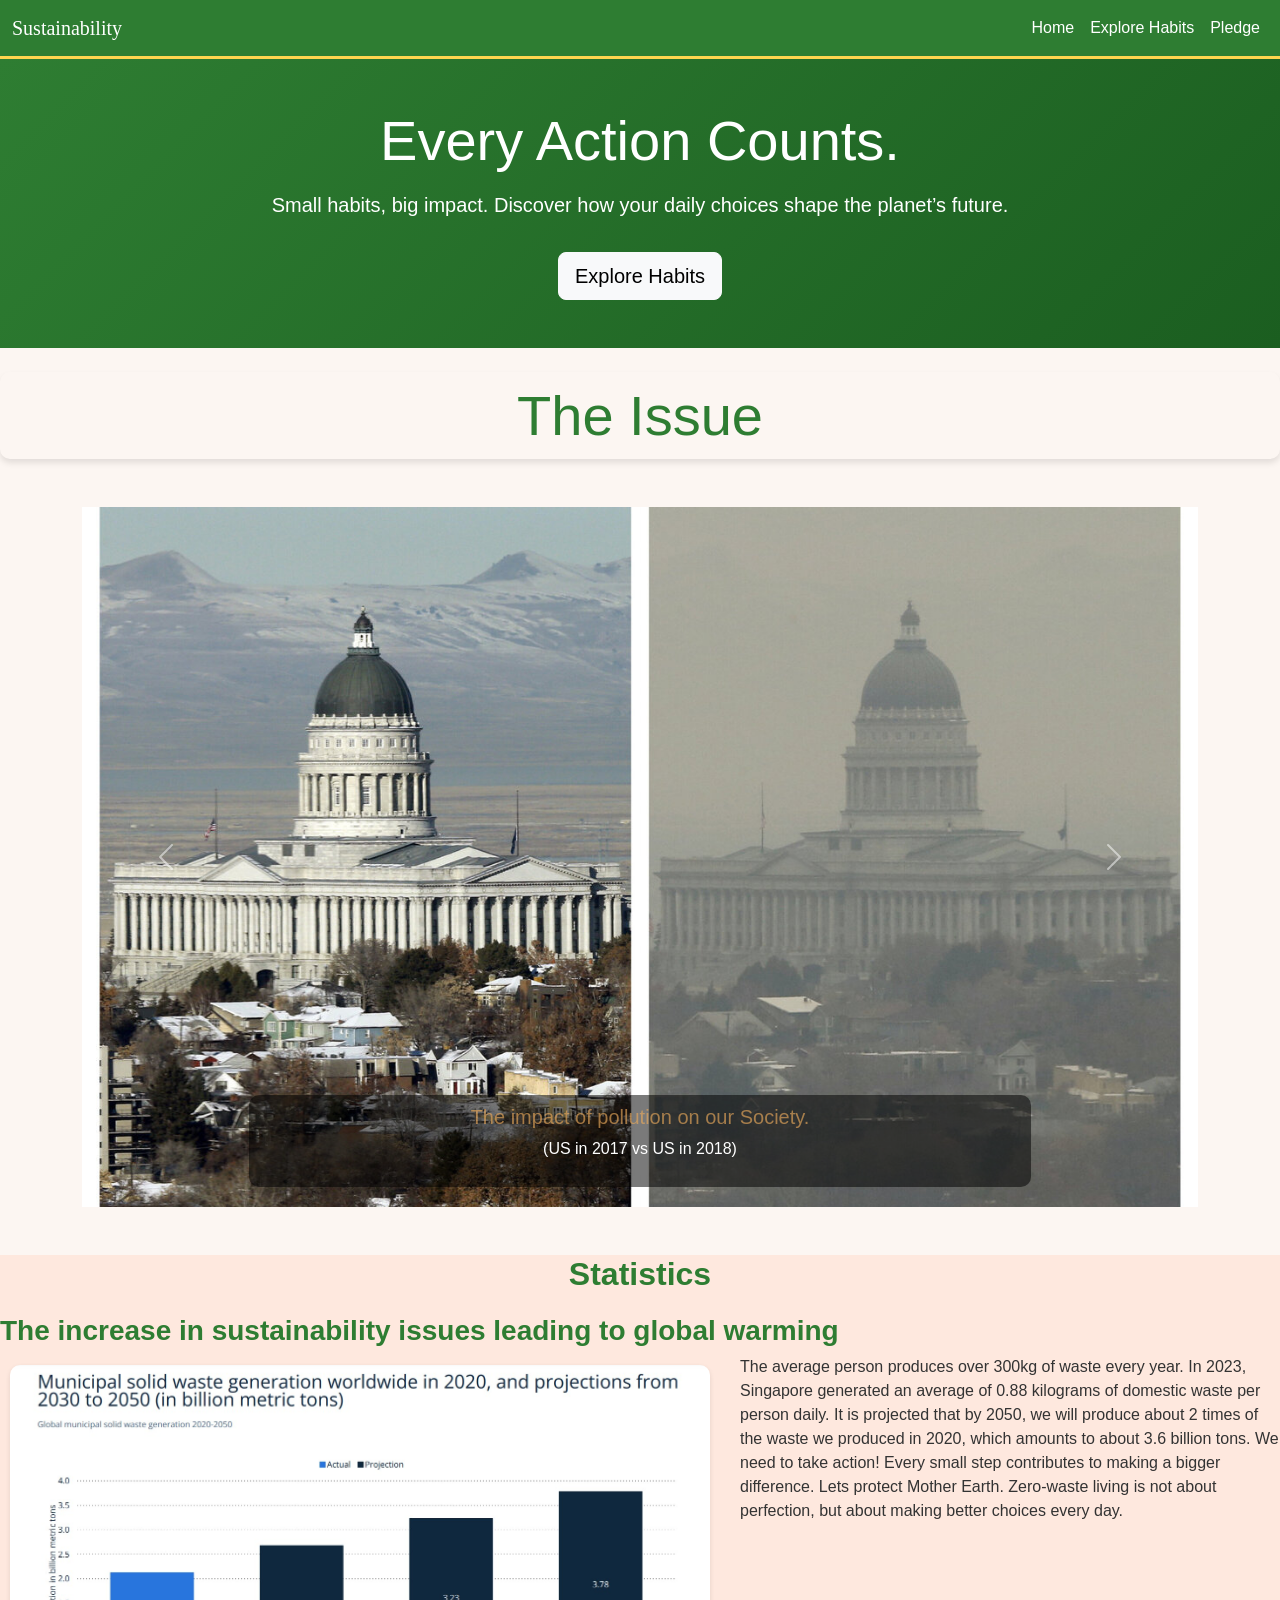
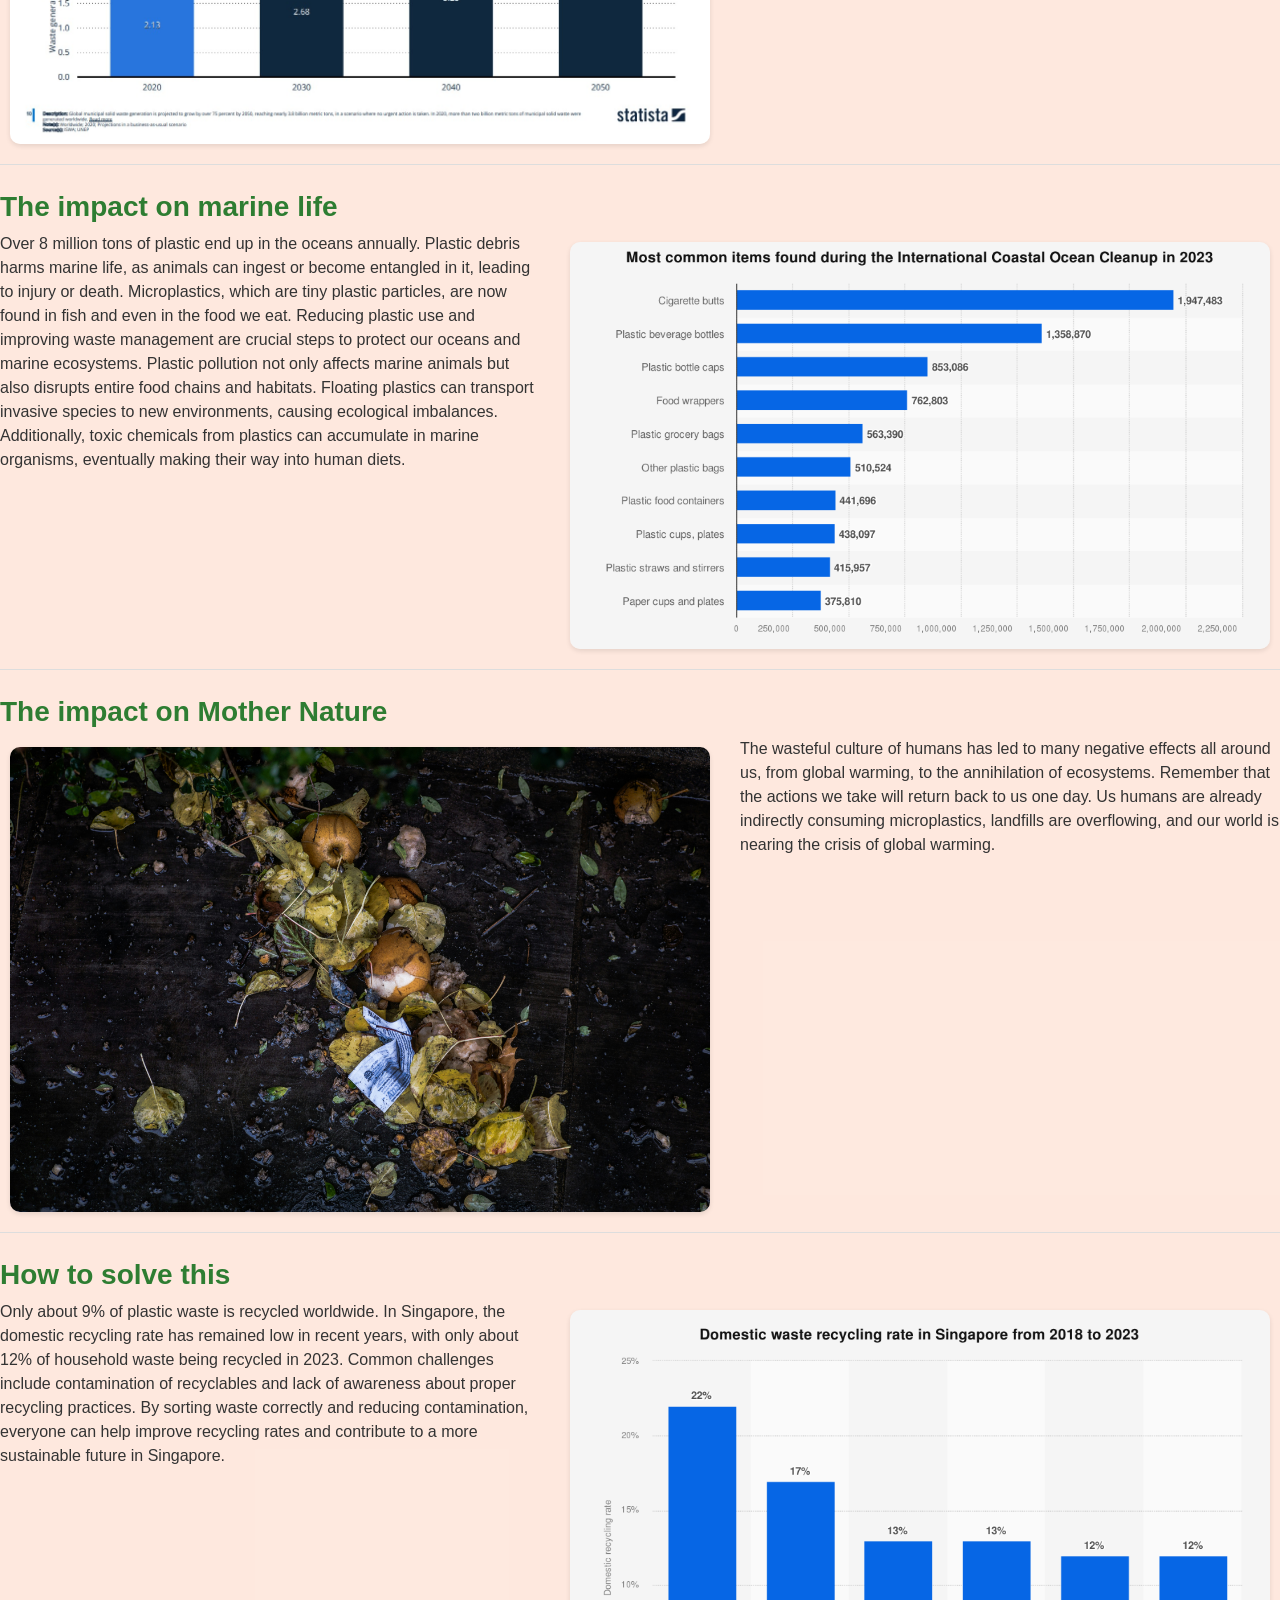
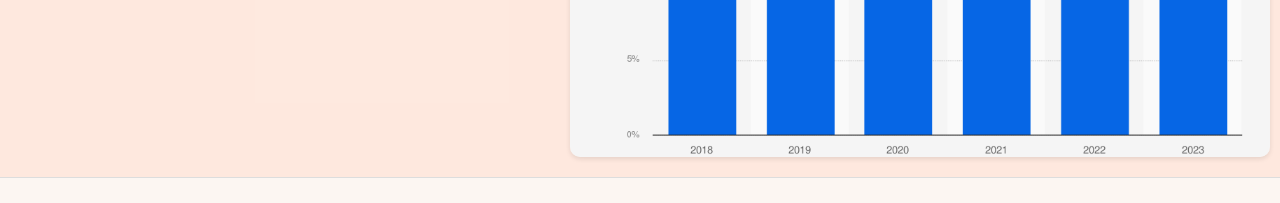
<file: index.html>
<!DOCTYPE html>
<html lang="en">

<head>
    <meta charset="UTF-8">
    <meta name="viewport" content="width=device-width, initial-scale=1.0">
    <title>Green Habits, Greener Future</title>
    <link href="https://cdn.jsdelivr.net/npm/bootstrap@5.3.7/dist/css/bootstrap.min.css" rel="stylesheet" integrity="sha384-LN+7fdVzj6u52u30Kp6M/trliBMCMKTyK833zpbD+pXdCLuTusPj697FH4R/5mcr" crossorigin="anonymous">
    <script src="https://cdn.jsdelivr.net/npm/bootstrap@5.3.7/dist/js/bootstrap.bundle.min.js" integrity="sha384-ndDqU0Gzau9qJ1lfW4pNLlhNTkCfHzAVBReH9diLvGRem5+R9g2FzA8ZGN954O5Q" crossorigin="anonymous"></script>
    <link href="css/styles.css" rel="stylesheet">
    <script src="js/script.js"></script>

</head>

<body>
    
    <!-- Navbar -->
    <nav class="navbar navbar-expand-lg navbar-dark">
        <div class="container-fluid">
            <a class="navbar-brand" href="index.html">Sustainability</a>
            <button class="navbar-toggler" type="button" data-bs-toggle="collapse" data-bs-target="#navbarNav" aria-controls="navbarNav" aria-expanded="false" aria-label="Toggle navigation">
                <span class="navbar-toggler-icon"></span>
            </button>
            <div class="collapse navbar-collapse" id="navbarNav">
                <ul class="navbar-nav ms-auto">
                    <li class="nav-item">
                        <a class="nav-link active"  href="index.html">Home</a>
                    </li>
                    <li class="nav-item">
                        <a class="nav-link" aria-current="page" href="info.html">Explore Habits</a>
                    </li>
                    <li class="nav-item">
                        <a class="nav-link" href="form.html">Pledge</a>
                    </li>
                </ul>
            </div>
        </div>
    </nav>

    <!-- Intro -->
    <header class="bg-success text-white text-center py-5">
        <h1 id="head">Every Action Counts.</h1>
        <div class="container">
            <p class="lead">Small habits, big impact. Discover how your daily choices shape the planet’s future.</p>
            <a href="info.html" class="btn btn-light btn-lg mt-3">Explore Habits</a>
        </div>
    </header>

    <!-- Carousel Title -->
    <h1 class="display-4 text-center my-4 carousel-heading">The Issue</h1>

    <!-- ImgCarousel -->
    <section class="container my-5">
        <div id="habitCarousel" class="carousel slide" data-bs-ride="carousel">
            <div class="carousel-inner">
                <div class="carousel-item active">
                    <img src="images/Pollution.jpg" class="d-block w-100" alt="Pollution impacts">
                    <!-- https://phys.org/news/2019-06-air-quality-years.html#google_vignette -->
                    <div class="carousel-caption d-none d-md-block">
                        <h5>The impact of pollution on our Society.</h5>
                        <p>(US in 2017 vs US in 2018)</p>
                    </div>
                </div>

                <div class="carousel-item">
                    <img src="images/ocean.jpg" class="d-block w-100" alt="Ocean Pollution">
                    <!--https://dam.mediacorp.sg/image/upload/s--PQ1yCxY5--/f_auto,q_auto/c_fill,g_auto,h_676,w_1200/v1/mediacorp/cna/image/2021-08/istock-1208182476.jpg?itok=pO4T1D5Q  -->
                    <div class="carousel-caption d-none d-md-block">
                        <h5>Impact on marine Ecosystems</h5>
                        <p>Pollution in Water bodies kill marine animals.</p>
                    </div>
                </div>
                <div class="carousel-item">
                    <img src="images/deforestation.jpg" class="d-block w-100" alt="Deforestation">
                    <!-- https://tesup.com/media/mf_webp/jpg/media/magefan_blog/prevent-wildfires-stor-climate-chenge-global-warming-tesup-clean-energy-01.webp -->
                    <div class="carousel-caption d-none d-md-block">
                        <h5>Impact on forest Ecosystems</h5>
                        <p>Pollution and deforestation destroys vegetation, leading to global warming.</p>
                    </div>
                </div>
            </div>
            <button class="carousel-control-prev" type="button" data-bs-target="#habitCarousel" data-bs-slide="prev">
                <span class="carousel-control-prev-icon" aria-hidden="true"></span>
                <span class="visually-hidden">Previous</span>
            </button>
            <button class="carousel-control-next" type="button" data-bs-target="#habitCarousel" data-bs-slide="next">
                <span class="carousel-control-next-icon" aria-hidden="true"></span>
                <span class="visually-hidden">Next</span>
            </button>
        </div>
    </section>
    <section id="stats">
      <h2 id="statshead">Statistics</h2>
      <h3>The increase in sustainability issues leading to global warming</h3>
      <ul>
        <li>
          <img src="images/waste-stats.jpg" alt="Statistics about human wastage generated globally per annum">
          <!-- https://www.statista.com/graphic/1/916625/global-generation-of-municipal-solid-waste-forecast.jpg -->
          <p>The average person produces over 300kg of waste every year. In 2023, Singapore generated an average of 0.88 kilograms of domestic waste per person daily. It is projected that by 2050, we will produce about 2 times of the waste we produced in 2020, which amounts to about 3.6 billion tons. We need to take action! Every small step contributes to making a bigger difference. Lets protect Mother Earth. Zero-waste living is not about perfection, but about making better choices every day.</p>
        </li>
      </ul>

      <h3>The impact on marine life</h3>
      <ul>
        <li>
          <p>Over 8 million tons of plastic end up in the oceans annually. Plastic debris harms marine life, as animals can ingest or become entangled in it, leading to injury or death. Microplastics, which are tiny plastic particles, are now found in fish and even in the food we eat. Reducing plastic use and improving waste management are crucial steps to protect our oceans and marine ecosystems. Plastic pollution not only affects marine animals but also disrupts entire food chains and habitats. Floating plastics can transport invasive species to new environments, causing ecological imbalances. Additionally, toxic chemicals from plastics can accumulate in marine organisms, eventually making their way into human diets.</p>
          <img src="images/plastic-waste.png" alt="Statistics about plastic waste">
          <!-- https://assets.weforum.org/editor/ajnss4-PgwQrEZ6l7Lo7KqXWo_oY-HaFwT6WGuOgP5k.png -->
        </li>
      </ul>

      <h3>The impact on Mother Nature</h3>
      <ul>
        <li>
          <img src="images/food-waste.jpg" alt="Food waste">
          <!-- https://farmingfirst.org/wp-content/uploads/2024/04/del-barrett-oo-UplUp3ck-unsplash.jpg -->
          <p>The wasteful culture of humans has led to many negative effects all around us, from global warming, to the annihilation of ecosystems. Remember that the actions we take will return back to us one day. Us humans are already indirectly consuming microplastics, landfills are overflowing, and our world is nearing the crisis of global warming.</p>
        </li>
      </ul>

      <h3>How to solve this</h3>
      <ul>
        <li>
          <p>Only about 9% of plastic waste is recycled worldwide. In Singapore, the domestic recycling rate has remained low in recent years, with only about 12% of household waste being recycled in 2023. Common challenges include contamination of recyclables and lack of awareness about proper recycling practices. By sorting waste correctly and reducing contamination, everyone can help improve recycling rates and contribute to a more sustainable future in Singapore.</p>
          <img src="images/recycling-rate.png" alt="Statistics about recycling rate in Singapore">
          <!-- https://www.statista.com -->
        </li>
      </ul>
    </section>
</body>

</html>
</file>
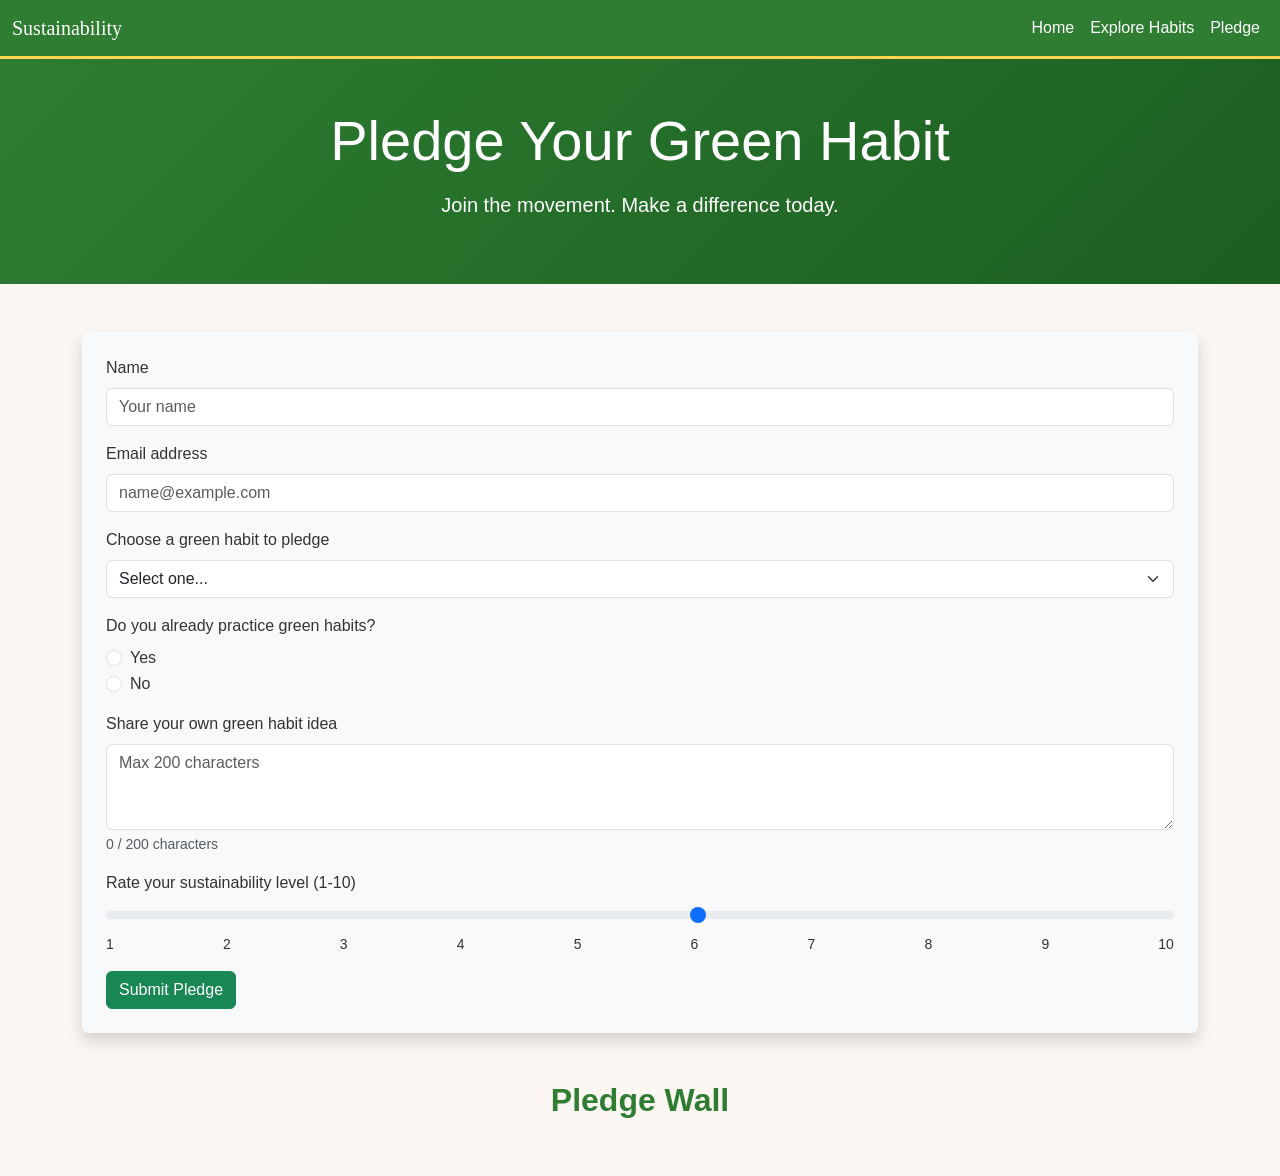
<file: form.html>
<!DOCTYPE html>
<html lang="en">
  <head>
    <meta charset="UTF-8" />
    <meta name="viewport" content="width=device-width, initial-scale=1.0" />
    <title>Green Habits Pledge</title>
    <link
      href="https://cdn.jsdelivr.net/npm/bootstrap@5.3.7/dist/css/bootstrap.min.css"
      rel="stylesheet"
    />
    <link href="css/styles.css" rel="stylesheet" />
    <script src="https://cdn.jsdelivr.net/npm/bootstrap@5.3.7/dist/js/bootstrap.bundle.min.js"></script>
  </head>

  <body>
    <!-- Navbar -->
    <nav class="navbar navbar-expand-lg navbar-dark">
      <div class="container-fluid">
        <a class="navbar-brand" href="index.html">Sustainability</a>
        <button class="navbar-toggler" type="button" data-bs-toggle="collapse"
          data-bs-target="#navbarNav" aria-controls="navbarNav" aria-expanded="false"
          aria-label="Toggle navigation">
          <span class="navbar-toggler-icon"></span>
        </button>
        <div class="collapse navbar-collapse" id="navbarNav">
          <ul class="navbar-nav ms-auto">
            <li class="nav-item"><a class="nav-link" href="index.html">Home</a></li>
            <li class="nav-item"><a class="nav-link" href="info.html">Explore Habits</a></li>
            <li class="nav-item"><a class="nav-link active" aria-current="page" href="form.html">Pledge</a></li>
          </ul>
        </div>
      </div>
    </nav>

    <header class="bg-success text-white text-center py-5">
      <div class="container">
        <h1 id="head">Pledge Your Green Habit</h1>
        <p class="lead">Join the movement. Make a difference today.</p>
      </div>
    </header>

    <!-- form-->
    <section class="container my-5">
      <form id="pledgeForm" class="bg-light p-4 rounded shadow">
        <div class="mb-3">
          <label for="name" class="form-label">Name</label>
          <input type="text" class="form-control" id="name" placeholder="Your name"/>
          <div class="invalid-feedback" id="nameError"></div>
        </div>

        <div class="mb-3">
          <label for="email" class="form-label">Email address</label>
          <input type="email" class="form-control" id="email" placeholder="name@example.com"/>
          <div class="invalid-feedback" id="emailError"></div>
        </div>

        <div class="mb-3">
          <label for="habitSelect" class="form-label">Choose a green habit to pledge</label>
          <select class="form-select" id="habitSelect">
            <option value="">Select one...</option>
            <option value="Use Reusable Bags">Use Reusable Bags</option>
            <option value="Bike or Walk More">Bike or Walk More</option>
            <option value="Conserve Water">Conserve Water</option>
            <option value="Recycle Properly">Recycle Properly</option>
            <option value="Plant a Tree">Plant a Tree</option>
          </select>
          <div class="invalid-feedback" id="habitSelectError"></div>
        </div>

        <div class="mb-3">
          <label class="form-label">Do you already practice green habits?</label>
          <div class="form-check">
            <input class="form-check-input" type="radio" name="practiceHabits" id="practiceYes" value="Yes"/>
            <label class="form-check-label" for="practiceYes">Yes</label>
          </div>
          <div class="form-check">
            <input class="form-check-input" type="radio" name="practiceHabits" id="practiceNo" value="No" />
            <label class="form-check-label" for="practiceNo">No</label>
          </div>
          <div class="invalid-feedback d-block" id="practiceError" style="display:none"></div>
        </div>

        <div class="mb-3">
          <label for="idea" class="form-label">Share your own green habit idea</label>
          <textarea class="form-control" id="idea" rows="3" maxlength="200" placeholder="Max 200 characters"></textarea>
          <div id="charCount" class="form-text">0 / 200 characters</div>
        </div>

        <div class="mb-3">
          <label for="sustainLevel" class="form-label">Rate your sustainability level (1-10)</label>
          <input type="range" class="form-range" min="1" max="10" step="1" id="sustainLevel" />
          <div id="rangeNumbers" class="d-flex justify-content-between small">
            <span>1</span><span>2</span><span>3</span><span>4</span>
            <span>5</span><span>6</span><span>7</span><span>8</span>
            <span>9</span><span>10</span>
          </div>
        </div>

        <button type="submit" class="btn btn-success">Submit Pledge</button>
      </form>
    </section>

    <!-- Pledge Wall -->
    <section class="container my-5">
      <h2 class="text-center mb-4">Pledge Wall</h2>
      <div id="pledgeWall" class="row gy-3"></div>
    </section>

    <script src="js/script.js"></script>
  </body>
</html>
</file>
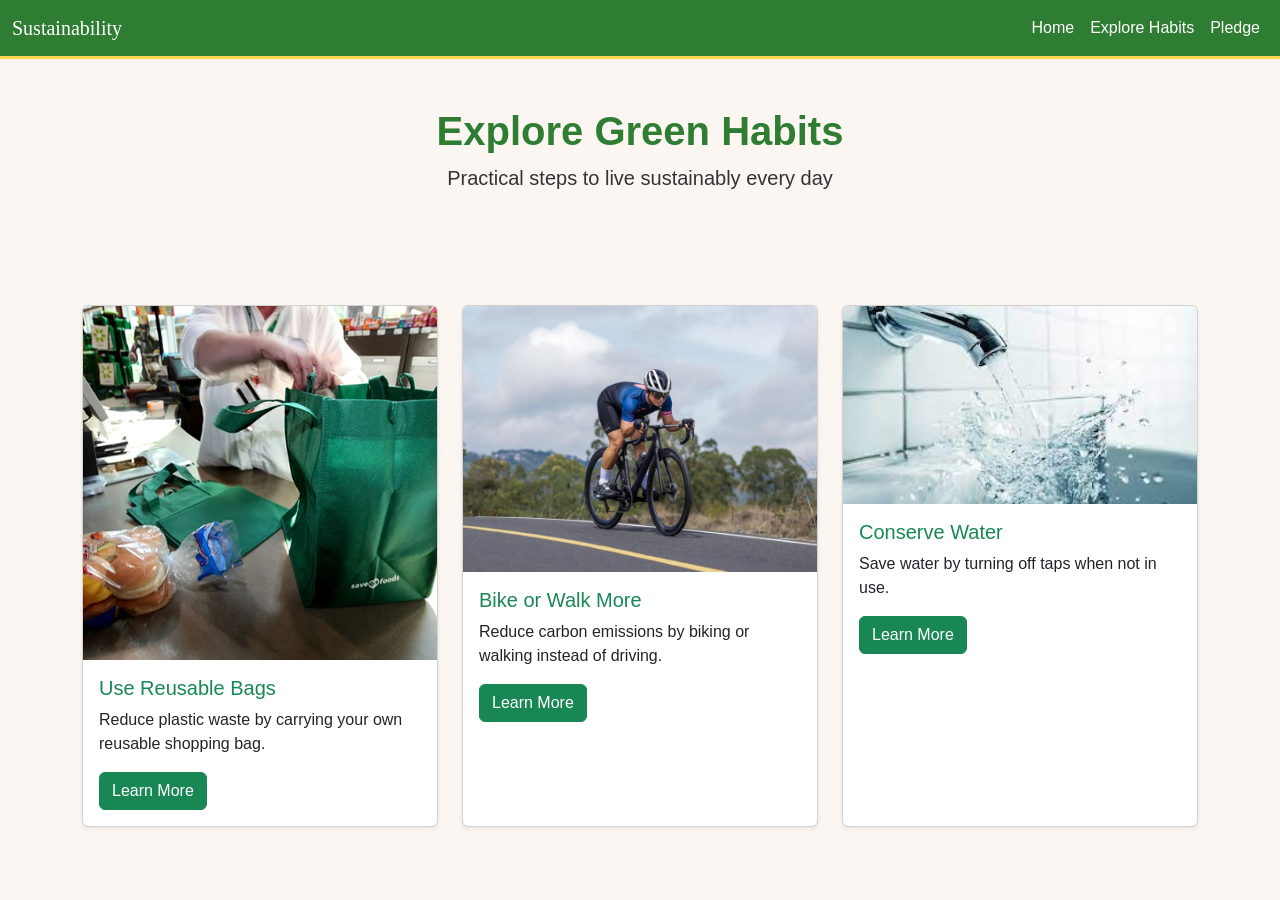
<file: info.html>
<!DOCTYPE html>
<html lang="en">

<head>
    <meta charset="UTF-8">
    <meta name="viewport" content="width=device-width, initial-scale=1.0">
    <title>Sustainability</title>
    <link href="https://cdn.jsdelivr.net/npm/bootstrap@5.3.7/dist/css/bootstrap.min.css" rel="stylesheet" integrity="sha384-LN+7fdVzj6u52u30Kp6M/trliBMCMKTyK833zpbD+pXdCLuTusPj697FH4R/5mcr" crossorigin="anonymous">
    <script src="https://cdn.jsdelivr.net/npm/bootstrap@5.3.7/dist/js/bootstrap.bundle.min.js" integrity="sha384-ndDqU0Gzau9qJ1lfW4pNLlhNTkCfHzAVBReH9diLvGRem5+R9g2FzA8ZGN954O5Q" crossorigin="anonymous"></script>
    <link href="css/styles.css" rel="stylesheet">
    <script src="js/script.js"></script>

</head>
<body>
<!-- Navbar -->
    <nav class="navbar navbar-expand-lg navbar-dark">
        <div class="container-fluid">
            <a class="navbar-brand" href="index.html">Sustainability</a>
            <button class="navbar-toggler" type="button" data-bs-toggle="collapse" data-bs-target="#navbarNav" aria-controls="navbarNav" aria-expanded="false" aria-label="Toggle navigation">
                <span class="navbar-toggler-icon"></span>
            </button>
            <div class="collapse navbar-collapse" id="navbarNav">
                <ul class="navbar-nav ms-auto">
                    <li class="nav-item">
                        <a class="nav-link active" aria-current="page" href="index.html">Home</a>
                    </li>
                    <li class="nav-item">
                        <a class="nav-link" href="info.html">Explore Habits</a>
                    </li>
                    <li class="nav-item">
                        <a class="nav-link" href="form.html">Pledge</a>
                    </li>
                </ul>
            </div>
        </div>
    </nav>


   <div class="py-5 text-center" id="">
  <h1>Explore Green Habits</h1>
  <p class="lead">Practical steps to live sustainably every day</p>
   </div>

<section class="container my-5">
  <div class="row g-4">

    <!--Card1-->
    <div class="col-md-4">
      <div class="card shadow-sm h-100">
        <img src="images/reusable-bag.jpeg" class="card-img-top" alt="Reusable Bags" /> 
        <!-- Image credits: https://www.udamalls.com.my/sites/default/files/styles/wide/public/2023-09/1.-Why-You-Should-Use-Reusable-Grocery-Bags.png?itok=r7DphnBw -->
        <div class="card-body">
          <h5 class="card-title text-success">Use Reusable Bags</h5>
          <p class="card-text">Reduce plastic waste by carrying your own reusable shopping bag.</p>

          <a class="btn btn-success" data-bs-toggle="collapse" href="#collapseCard1" role="button" aria-expanded="false" aria-controls="collapseCard1">
            Learn More
          </a>

          <div class="collapse mt-3" id="collapseCard1">
            <p>
              Using reusable bags helps reduce plastic pollution and saves resources. You can also use cloth bags for groceries and other shopping needs.
              <br>
              <br>
              <br>
              <img src="images/plastic-stats.jpeg" class="card-img-bottom" alt="plastic bag stats" />
              <!-- image credits: https://www.statista.com/chart/25056/waste-items-polluting-oceans/-->
              <br>
              <br>
              Plastic bags are one of the biggest contributors to ocean pollution.Switching to reusable bags significantly reduces plastic pollution, conserves resources, and minimizes landfill waste.
              Plastic bags are one of the most common pollutants found in oceans, rivers, and landscapes worldwide. They break down into microplastics, which harm marine life and enter the food chain, affecting ecosystems and human health. By switching to reusable bags, you directly reduce the demand for single-use plastics, lowering the amount of plastic waste that ends up polluting our environment.
            </p>
          </div>
        </div>
      </div>
    </div>

    <!--Card2-->
    <div class="col-md-4">
      <div class="card shadow-sm h-100">
        <img src="images/bike.jpg" class="card-img-top" alt="Bike or Walk More" />
        <!-- image credits: https://media.rodalink.com/wysiwyg/blog/blog_2024/apr/sg-asset_blog_10_ways_to_increase_your_road_bike_speed0.jpg-->
        <div class="card-body">
          <h5 class="card-title text-success">Bike or Walk More</h5>
          <p class="card-text">Reduce carbon emissions by biking or walking instead of driving.</p>

          <a class="btn btn-success" data-bs-toggle="collapse" href="#collapseCard2" role="button" aria-expanded="false" aria-controls="collapseCard2">
            Learn More
          </a>

          <div class="collapse mt-3" id="collapseCard2">
            <p>
              Biking or walking not only helps the environment but also improves your health and saves money on transport. If not possible, opt for public transport instead of personal vehicles, for cheaper prices too.
              <br>
              <br>
              <br>
              <img src="images/transport.png" class="card-img-bottom" alt="transportstats" />
              <!-- Image credits: https://ourworldindata.org/cdn-cgi/imagedelivery/qLq-8BTgXU8yG0N6HnOy8g/a5af5bb3-4aba-4b5c-f469-0ae34ba3a800/w=1350 -->
              <br>
              <br>
              As shown here, nearly half the worlds CO2 emmissions can be credited to transportation. Transport demand is expected to grow worldwide in the coming decades as the global population increases, incomes rise, and more people can afford cars, trains, and flights.
              To fight this, let us all promote a sustainable transport culture by taking the initiative to reduce our impact on the environment. Promote biking or walking, instead of relying on environmentally harmful methods of transport.
            </p>
          </div>
        </div>
      </div>
    </div>

    <!-- Card3-->
    <div class="col-md-4">
      <div class="card shadow-sm h-100">
        <img src="images/water.jpeg" class="card-img-top" alt="Conserve Water" />
        <!-- Image credits:https://stockcake.com/i/tap-water-flowing_1401977_862976 -->
        <div class="card-body">
          <h5 class="card-title text-success">Conserve Water</h5>
          <p class="card-text">Save water by turning off taps when not in use.</p>

          <a class="btn btn-success" data-bs-toggle="collapse" href="#collapseCard3" role="button" aria-expanded="false" aria-controls="collapseCard3">
            Learn More
          </a>

          <div class="collapse mt-3" id="collapseCard3">
            <p>
              Conserving water reduces energy usage and protects water supplies for future generations.
              <br>
              <br>
              <br>
              <img src="images/waterstats.jpeg" class="card-img-top" alt="Water statistics" />
              <!-- image credits:https://www.watercache.com/blog/wp-content/uploads/2012/07/water-infographic-ibm-thumbnail.jpg -->
              <br>
              <br>
              Water is one of our most precious resources, yet billions of gallons are wasted every day through leaks, inefficient usage, and careless habits. Wasting water not only strains local water supplies but also leads to increased energy consumption and environmental degradation.
              Many regions around the world face water shortages. Wasting water reduces the availability of clean drinking water for people, agriculture, and wildlife.
              <br>
              <br>
              <img src="images/waterstats2.png" class="card-img-top" alt="water statistics" />
              <!-- image credits:https://19january2017snapshot.epa.gov/www3/watersense/images/shower-better-graphic-2014.png -->
              <br>
              <br>

            </p>
          </div>
        </div>
      </div>
    </div>

  </div>
</section>
</body>
</html>
</file>
<file: css/styles.css>
#head {
  font-size: 3.5rem;        
  font-weight: 300;         
  text-align: center; 
  margin-bottom: 1rem;
}

body {
    background-color: #fcf6f2;
    color: #333;
    font-family:  "Segoe UI",Arial, Helvetica, sans-serif; /* body font */

}
h1, h2, h3 {
    font-family: 'Poppins', sans-serif;
    font-weight: 700;
    color: #2e7d32;
}

/* NavbarAnimation */
.nav-link {
    position: relative;
    overflow: hidden;
}

.nav-link::after {
    content: '';
    position: absolute;
    bottom: 0;
    left: 0;
    width: 0;
    height: 2px;
    background-color: #FFD54F; /* gold underline */
    transition: width 0.3s ease;
}

.navbar li a:hover::after {
    width: 100%;
}

.navbar li a:hover {
    color: #FFD54F; /* gold hover text */
    background-color: rgba(255, 255, 255, 0.1);
    border-radius: 8px;
    transform: translateY(-2px);
}
.navbar-brand {
    font-family:Georgia, 'Times New Roman', Times, serif;
}


/* Navbar*/
.navbar {
    background-color: #2E7D32; /* deep green */

    border-bottom: 3px solid #FFD54F; /* gold outline */
}

.navbar .nav-link {
    color: #ffffff;
    font-weight: 500;
    transition: color 0.3s ease;
}

/* carousel*/
.carousel-heading {
    color: #2e7d32;
    padding: 10px;
    border-radius: 10px;
    box-shadow: 0 4px 6px rgba(0, 0, 0, 0.1);
    text-align: center;
}

.carousel-caption {
    color: rgba(151, 104, 71, 0.791);
    background-color: rgba(0, 0, 0, 0.52);
    padding: 10px;
    border-radius: 10px;
}

.carousel-caption h5 {
    color: #e9a95ca4;
}

.carousel-caption p {
    color: #ffffff;
}

.carousel-item img {
    height: 700px;
    object-fit: cover;
    width: 100%;
}

/* stats section */
#stats {
    background-color: #ffe6dace;
}

#statshead {
    margin: 20px;
    text-align: center;
}

#stats ul {
    list-style: none;
    padding: 0;
}

#stats li {
    display: flex;
    align-items: flex-start;
    gap: 20px;
    margin-bottom: 25px;
    padding-bottom: 10px;
    border-bottom: 1px solid #ddd;
}

#stats img {
    width: 700px;
    height: auto;
    box-shadow: 0 2px 5px rgba(0, 0, 0, 0.1);
    border-radius: 10px;
    margin: 10px;
}



/* Index.html bg*/
header.bg-success {
    background: linear-gradient(135deg, #2E7D32, #1B5E20) 
}

header #head {
    color: #ffffff;
}
/* Img animation */
img {
    transition: transform 0.4s ease, box-shadow 0.4s ease, filter 0.3s ease;
}

img:hover {
    transform: scale(1.05);
    box-shadow: 0 8px 25px rgba(0, 0, 0, 0.25);
    filter: brightness(1.05) contrast(1.05);
}
</file>
